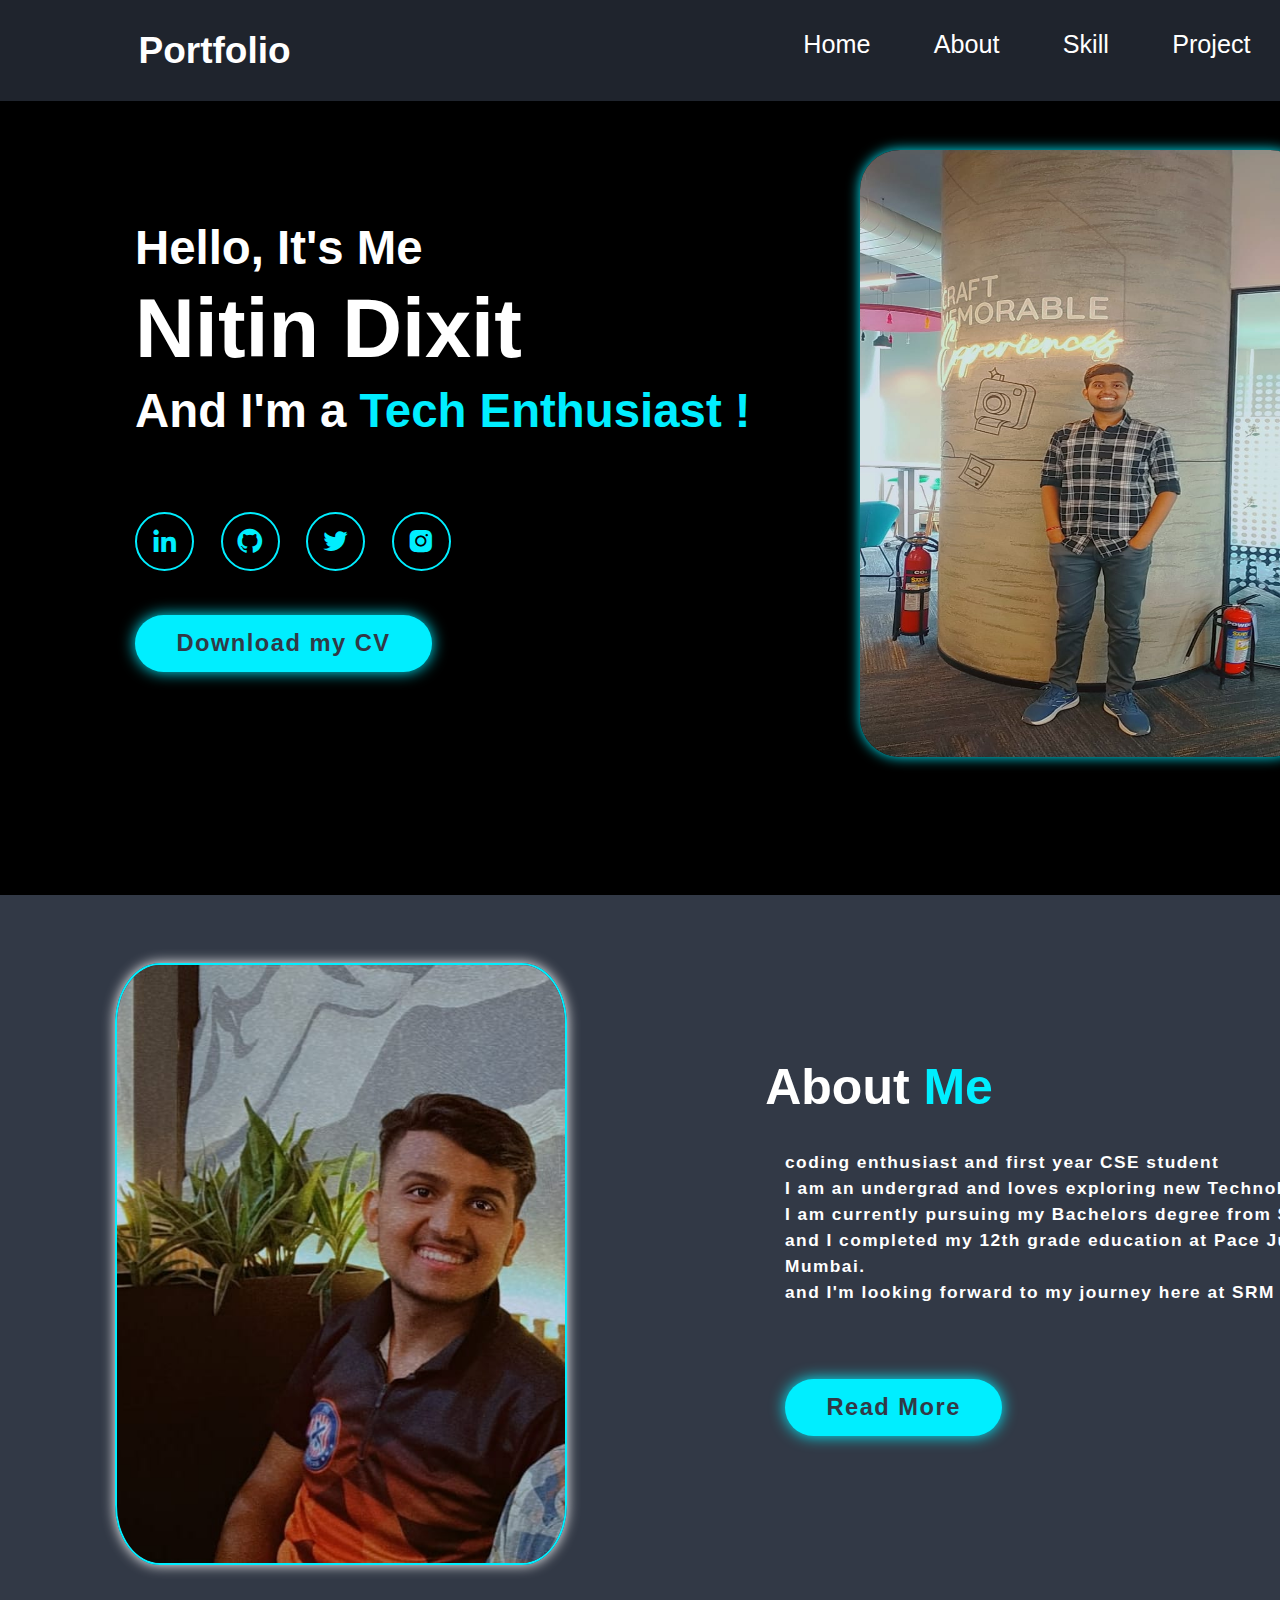
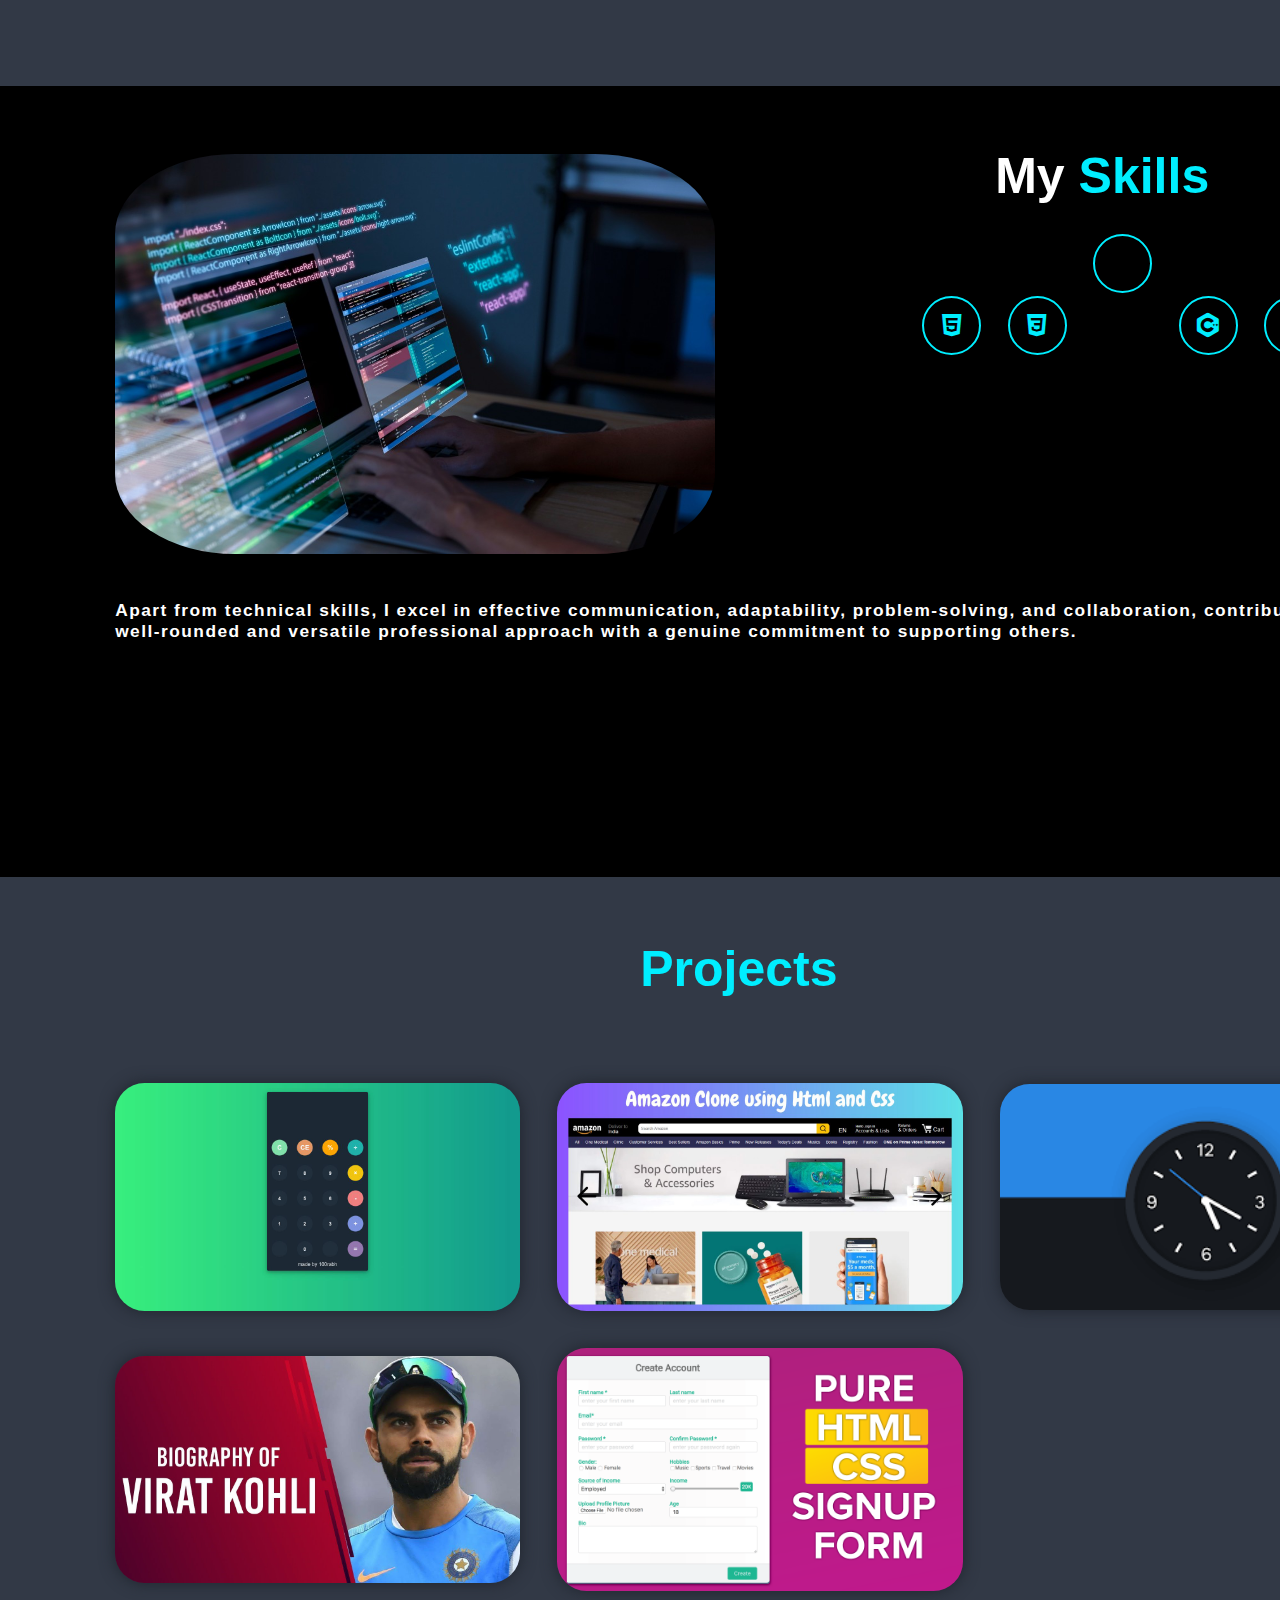
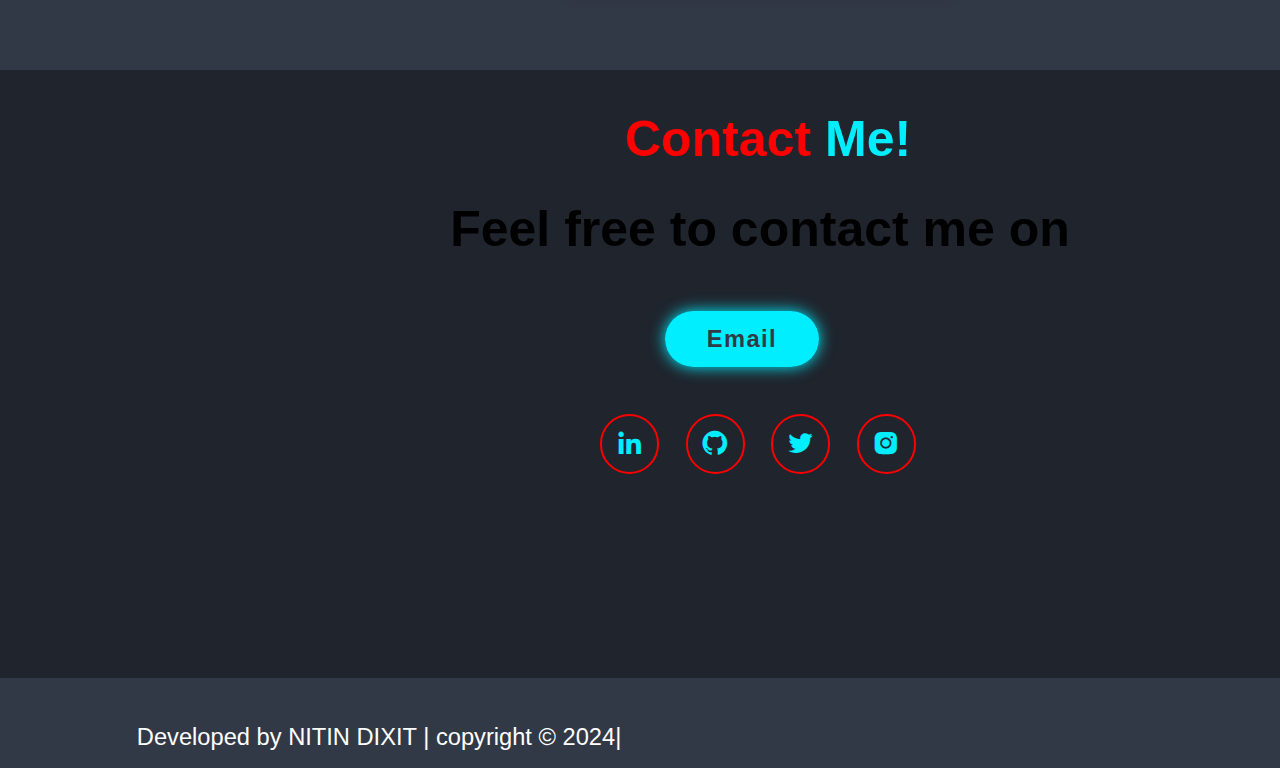
<file: index.html>
<!DOCTYPE html>
<html lang="en">
<head>
    <meta charset="UTF-8">
    <meta name="viewport" content="width=device-width, initial-scale=1.0">
    <title>NITIN PORTFOLIO</title>
    <link rel="stylesheet" href="style.css">
    <link href='https://unpkg.com/boxicons@2.1.4/css/boxicons.min.css' rel='stylesheet'>
    <link rel="stylesheet" href="https://cdnjs.cloudflare.com/ajax/libs/font-awesome/6.4.2/css/all.min.css" integrity="sha512-z3gLpd7yknf1YoNbCzqRKc4qyor8gaKU1qmn+CShxbuBusANI9QpRohGBreCFkKxLhei6S9CQXFEbbKuqLg0DA==" crossorigin="anonymous" referrerpolicy="no-referrer" />
    
</head>
<body>
    <!-- header section -->

    <header class="header">
        <a href="#" class="logo">Portfolio</a>

        <i class='bx bx-menu' id="menu-icon"></i>
        
        <nav class="navbar">
            <a href="#home">Home</a>
            <a href="#about">About</a>
            <a href="#skill">Skill</a>
            <a href="#project">Project</a> 
            <a href="#contact">Contact</a>   
        </nav>
    </header>

    <!-- home section design -->

    <section class="home" id="home">
        <div class="home-content">
            <h3>Hello, It's Me</h3>
            <h1>Nitin Dixit</h1>
            <h3>And I'm a <span>Tech Enthusiast !</span></h3>

        <div class="social-media">
            <a href="https://www.linkedin.com/in/nitin-dixit-b1bb37289/"><i class='bx bxl-linkedin'></i></a>
            <a href="https://github.com/nitindixit03"><i class='bx bxl-github'></i></a>
            <a href="https://twitter.com/home?lang=en"><i class='bx bxl-twitter'></i></a>
            <a href="https://www.instagram.com/im.nitindixit/"><i class='bx bxl-instagram-alt' ></i></a>
        </div>
        <a href="resume.png" download="resume" class="btn">Download my CV</a>
    </div>
    
    <div class="home-img">
        <img src="photos/Nitin photo.jpg" height="607"; width="450px"; style="border-radius: 40px; position:absolute; left: 860px;top:150px;box-shadow: 0px 0px 13px #0ef;"
    </div>

    </section>

    <!-- about section design -->

    <section class="about" id="about">
        <div class="about-img">
            <img src="photos/nitin_dixit.jpg">
        </div>
        <div class="about-content">
            <h2 class="heading">About <span>Me</span></h2>
            <h3>coding enthusiast and first year CSE student<br> 
                I am an undergrad and loves exploring new Technologies and<br>
                I am currently pursuing my Bachelors degree from SRM Ramapuram<br>
                and I completed my 12th grade education at Pace Junior Science College in Mumbai.<br>
                and I'm looking forward to my journey here at SRM University.</h3>
                <a href="read more.html" class="read">Read More</a>
        </div>
    </section>

    <!-- skill section design -->

    <section class="skill" id="skill">
        <div class="skill-img">
            <img src="photos/coding.jpg">
        </div>

        <div>
            <h2 class="head">My <span>Skills</span></h2>
            <h3 class="head-3">Apart from technical skills, I excel in effective communication, adaptability, problem-solving, and collaboration, contributing to a well-rounded and versatile professional approach with a genuine commitment to supporting others.</h3>
            <div class="skill-logo">
                <i class='bx bxl-html5'></i>
                <i class='bx bxl-css3' ></i>
                <i class="fa-sharp fa-solid fa-c"></i>
                <i class='bx bxl-c-plus-plus'></i>
                <i class='bx bxl-python' ></i>
            </div>
           
        </div>
    </section>
  
     <!-- project section design  -->
    <section class="project" id="project">
        <h2 class="pro"><span>Projects</span></h2>

        <div class="project-container">
            <div class="project-box">
                <img src="photos/project1.jpg">
                <div class="project-layer">
                    <h4>Calculator</h4>
                    <p>A simple calculator is made with a functionality of arithmetic calculation.</p>
                    <a href="https://github.com/nitindixit03/Calculator"><i class='bx bx-link-external'></i></a>
                </div>
            </div>

            <div class="project-box">
                <img src="photos/project2.jpg">
                <div class="project-layer">
                    <h4>Amazon</h4>
                    <p>homepage of Amazon is replicated with the help of HTML and CSS.</p>
                    <a href="https://github.com/nitindixit03/Amazon-Landing-Page"><i class='bx bx-link-external'></i></a>
                </div>
            </div>

            <div class="project-box">
                <img src="photos/project3.png">
                <div class="project-layer">
                    <h4>Clock</h4>
                    <p>A simple Analog-Clock is made with a functionality of time.</p>
                    <a href="https://github.com/nitindixit03/Analog-Clock"><i class='bx bx-link-external'></i></a>
                </div>
            </div>

            <div class="project-box">
                <img src="photos/project4.jpg">
                <div class="project-layer">
                    <h4>Webpage</h4>
                    <p>A simple webpage made on virat kohli with the help of only HTML.</p>
                    <a href="https://github.com/nitindixit03"><i class='bx bx-link-external'></i></a>
                </div>
            </div>

            <div class="project-box">
                <img src="photos/project5.png">
                <div class="project-layer">
                    <h4>Sign-up Form</h4>
                    <p>A simple Sign-up Form.</p>
                    <a href="https://github.com/nitindixit03"><i class='bx bx-link-external'></i></a>
                </div>
            </div>
        </div>
    </section>

    <!-- contact-section design  -->
    <section class="contact" id="contact">
        <h2 class="cont">Contact<span> Me!</span></h2>
        <h3 class="cont-1">Feel free to contact me on</h3>
        <a href="https://mail.google.com/mail/u/0/#inbox?compose=new">
            <div class="email">
                 <span class="mail">Email</span>
            </div>
        </a>

        <div class="social-media1">
            <a href="https://www.linkedin.com/in/nitin-dixit-b1bb37289/"><i class='bx bxl-linkedin'></i></a>
            <a href="https://github.com/nitindixit03"><i class='bx bxl-github'></i></a>
            <a href="https://twitter.com/home?lang=en"><i class='bx bxl-twitter'></i></a>
            <a href="https://www.instagram.com/im.nitindixit/"><i class='bx bxl-instagram-alt' ></i></a>
        </div>

        <footer class="footer">
            <div class="footer-text">
                <p>Developed by NITIN DIXIT | copyright &copy; 2024|</p>
            </div>
            <div class="footer-icon">
                <a href="#home"><i class='bx bx-up-arrow-alt' ></i></a>
            </div>
        </footer>
    </section>
</body>
</html>
</file>
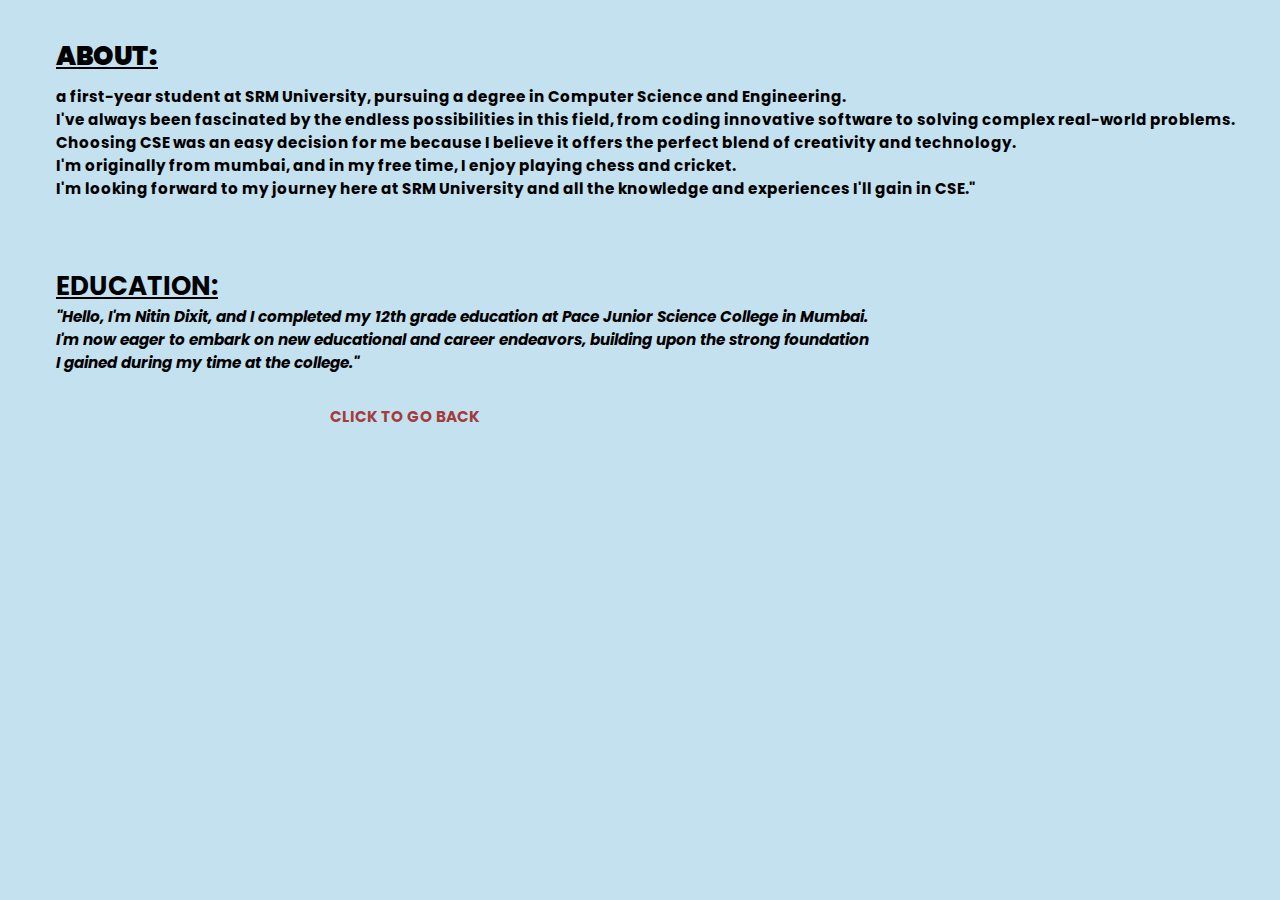
<file: read more.html>
<!DOCTYPE html>
<html lang="en">
<head>
    <meta charset="UTF-8">
    <meta name="viewport" content="width=device-width, initial-scale=1.0">
    <link href='https://fonts.googleapis.com/css?family=Poppins' rel='stylesheet'>
    <title>Document</title>
</head>
<body>
    <style>
    body {
        background-color: rgb(172, 198, 202);
        font-family: 'Poppins';
        font-size: 13px;
    }
    p {
        text-indent: 50px;
    }

    .items h3:hover {
        text-decoration: underline;
    }
        
    </style>

    <body style="background-color:rgb(196, 225, 239);"></body>
    <h1 style="position: absolute;top:20px; left:56px;"><u><b>ABOUT:</b></u></h1>
    <h3 style="position: absolute; top: 70px; left: 56px;right:56;"> a first-year student at SRM University, pursuing a degree in Computer Science and Engineering.<br> 
        I've always been fascinated by the endless possibilities in this field, from coding innovative software to solving complex real-world problems.<br>Choosing CSE was an easy decision for me because I believe it offers the perfect blend of creativity and technology.<br>I'm originally from mumbai, and in my free time, I enjoy playing chess and cricket.<br>I'm looking forward to my journey here at SRM University and all the knowledge and experiences I'll gain in CSE." </h3>

        <h1 style="position: absolute;top:250px; left:56px;"><U>EDUCATION:</U></h1>
        <h3 style="position: absolute;top:290px; left:56px;"><i>"Hello, I'm Nitin Dixit, and I completed my 12th grade education at Pace Junior Science College in Mumbai.<br>I'm now eager to embark on new educational and career endeavors, building upon the strong foundation<br>I gained during my time at the college."</i></h3>
    
        <a href="index.html" class="items">
            <h3
              class="nav-head"
              style="
                position: absolute;
                top: 390px;
                left: 330px;
                color: rgba(160, 37, 37, 0.89);
              "
            >
             CLICK TO GO BACK  
            </h3>
          </a>
    <body>
</html>
</file>
<file: style.css>
/* @import url('https://fonts.googleapis.com/css2?family=Poppins:wght@300;400;500;600;700;800;900&display=swap'); */

*{
    margin: 0;
    padding: 0;
    box-sizing: border-box;
    text-decoration: none;
    border: none;
    outline: none;
    scroll-behavior: smooth;
    font-family: 'poppins', sans-serif;   

}

:root {
    --br-color:#1f242d;
    --second-bg-color:#323946;
    --text-color:#fff;
    --main-color:#0ef;
}

html{
    font-size: 92.5%;
    overflow-x: hidden;
}

body{
    background-color: black;
    color:var(--text-color);
    width: 1539px;
}

.header{
    position: relative;
    top: 0%;
    left: 0%;
    width: 100%;
    padding: 2rem 9%;
    background-color: var(--br-color);
    display: flex;
    justify-content: space-between;
    text-align: center;
    z-index: 100;
}

.logo{
    font-size: 2.5rem;
    font-weight: 600;
    color: var(--text-color);
    cursor: default;
}
.navbar a{
    font-size: 1.7rem;
    margin-left: 4rem;
    color: var(--text-color);
    transition: .3s;
}

.navbar a:hover{
    color: var(--main-color);
}
.navbar a:hover,
.navbar a.active{
    color: var(--main-color);
}

#menu-icon {
    font-size: 3.6rem;
    color: red;
    display: none;
}
                                                /* home section design */
section{
    min-height: 10vh;
    padding: 10rem 9% 2rem;
}
.home{
    display: flex;
    justify-content: center;
    align-items: center;
}
.home-content{
    position: absolute;
    left: 135px;
    top: 220px;
}
.home-content h1{
    font-size: 5.6rem;
    font-weight: 700;
    line-height: 1.3;
}
.home-content h3{
    font-size: 3.2rem;
    font-weight: 700;
}
.home-content h3:nth-of-type(2){
    margin-bottom: 2rem;
}
span{
    color: var(--main-color);
}

.social-media a{
    display: inline-flex;
    justify-content: center;
    align-items:center;
    width: 4rem;
    height: 4rem;
    background: transparent;
    border: .2rem solid var(--main-color);
    border-radius: 50%;
    font-size: 2rem;
    margin: 3rem 1.5rem 3rem 0;
    transition: .5s ease;
    color: var(--main-color);
}

.social-media a:hover {
    background: var(--main-color);
    color: var(--second-bg-color);
    box-shadow: 0 0 1rem var(--main-color);
}

.btn {
    display: inline-block;
    padding: 1rem 2.8rem;
    background-color: var(--main-color);
    border-radius: 4rem;
    box-shadow: 0 0 1rem var(--main-color);
    font-size: 1.6rem;
    color: var(--second-bg-color);
    letter-spacing: .1rem;
    font-weight: 600;
    transition: .5s ease;
}
.btn:hover{
    box-shadow: none;
}

                                                        /* about section design */
.about{
    position: absolute;
    top: 895px;
    width: 1520px;
    gap: 2rem;
    background: var(--second-bg-color);
}
.about-img img{
    position: relative;
    top: -80px;
    width: 35%;
    border-radius: 10%;
    box-shadow: 0px 0px 13px;
    border: 2px solid #0ef;
}
.heading{
    position: relative;
    left: 650px;
    bottom: 590px;
    font-size: 50px;
}
.about-content h3 {
    position: absolute;
    left: 785px;
    bottom: 430px;
    letter-spacing: .1rem;
    line-height: 1.5;
}
.read {
   
    position: absolute;
    left: 785px;
    bottom: 300px;
    padding: 1rem 2.8rem;
    background-color: var(--main-color);
    border-radius: 4rem;
    box-shadow: 0 0 1rem var(--main-color);
    font-size: 1.6rem;
    color: var(--second-bg-color);
    letter-spacing: .1rem;
    font-weight: 600;
    transition: .5s ease;
}
.read:hover{
    box-shadow: none;
}

                                                        /* skill section */

.skill{
    position: absolute;
    top: 1686px;
    width: 1520px;
    gap: 2rem;
    background-color:black
}  
.skill-img img {
    width: 600px;
    position: relative;
    top: -80px;
    border-radius: 20%;
}   
.head{
    position: relative;
    left: 880px;
    bottom: 490px;
    font-size: 50px;
}  
.skill-logo{
    position: absolute;
    left: 922px;
    bottom: 367px;
}  
.head-3{
    position: relative;
    bottom: 95px;
    letter-spacing: .1rem;
} 
.skill-logo i{
    font-size: 70px;
    display: inline-flex;
    justify-content: center;
    align-items:center;
    width: 4rem;
    height: 4rem;
    background: transparent;
    border: .2rem solid var(--main-color);
    border-radius: 50%;
    font-size: 2rem;
    margin: 3rem 1.5rem 3rem 0;
    transition: .5s ease;
    color: var(--main-color);
}
.skill-logo i:hover {
    background: var(--main-color);
    color: var(--second-bg-color);
    box-shadow: 0 0 1rem var(--main-color);
}     

                                                    /* project section design */
.pro{
    position: relative;
    left: 525px;
    bottom: 85px;
    font-size: 50px;
}
.project{
    background-color: var(--second-bg-color);
    position: absolute;
    top: 2477px;
    width: 1520px;
    height: 808px;
}                                                    
.project-container{
    display: grid;
    grid-template-columns: repeat(3,1fr);
    align-items: center;
    gap: 2.5rem;
}
.project-container .project-box{
    position: relative;
    border-radius: 2rem;
    box-shadow: 0 0 1rem var(--br-color);
    overflow: hidden;
    display: flex;
}
.project-box img{
    width: 100%;
    transition: .5s ease;
}
.project-box:hover img{
    transform: scale(1.1);
}
.project-box .project-layer{
    position: absolute;
    bottom: 0;
    left: 0;
    width: 100%;
    height: 100%;
    background: linear-gradient(rgba(0,0,0,.1),var(--main-color));
    display: flex;
    justify-content: center;
    align-items: center;
    flex-direction: column;
    text-align: center;
    padding: 0 4rem;
    transform: translateY(100%);
    transition: .5s ease;
}
.project-box:hover .project-layer{
    transform: translateY(0%);
    cursor: pointer;
}
.project-layer h4{
    font-size: 3rem;
    color: black;
}
.project-layer p{
    font-size: 1.6rem;
    margin: .3rem 0 1rem;
}
.project-layer a{
    display: inline-flex;
    justify-content: center;
    align-items: center;
    width: 5rem;
    height: 5rem;
    background: var(--text-color);
    border-radius: 50%;
}
.project-layer a i{
    font-size: 2rem;
    color: var(--second-bg-color);
}

                                                    /* contact-section design */
.cont{
    position: absolute;
    left: 625px;
    bottom: 600px;
    font-size: 50px;
    color: red;
}
.cont-1{
    color: black;
    font-size: 50px;
    text-decoration: solid;
    text-align: center;
    position: relative;
    top: -18px;
}
.contact{
    background-color: var(--br-color);
    position: absolute;
    top: 3270px;
    width: 1520px;
    height: 698px;
}
.mail {
    position: relative;
    left: 550px;
    bottom: -50px;
    padding: 1rem 2.8rem;
    background-color: var(--main-color);
    border-radius: 4rem;
    box-shadow: 0 0 1rem var(--main-color);
    font-size: 1.6rem;
    color: var(--second-bg-color);
    letter-spacing: .1rem;
    font-weight: 600;
    transition: .5s ease;
}
.mail:hover{
    box-shadow: none;
}
.social-media1{
    position: absolute;
    left: 600px;
    top: 300px;
}
.social-media1 a{
    display: inline-flex;
    justify-content: center;
    align-items:center;
    width: 4rem;
    height: 4rem;
    background: transparent;
    border: .2rem solid red;
    border-radius: 50%;
    font-size: 2rem;
    margin: 3rem 1.5rem 3rem 0;
    transition: .5s ease;
    color: var(--main-color);
}

.social-media1 a:hover {
    background: var(--main-color);
    color: var(--second-bg-color);
    box-shadow: 0 0 1rem var(--main-color);
}

                                        /* footer section design */
.footer{
    display: flex;
    justify-content: space-between;
    align-items: center;
    flex-wrap: wrap; 
    padding: 2rem 9%;
    background-color: var(--second-bg-color);
    position: absolute;
    bottom: 0px;
    left: 0px;
    width: 100%;
    height: 90px;
}            
.footer-text p{
    font-size: 1.6rem;
}    
.footer-icon a{
    display: inline-flex;
    justify-content: center;
    align-items: center;
    padding: .8rem;
    background-color: var(--main-color);
    border-radius: .8rem;
    transition: .5s ease;
}                       
.footer-icon a:hover {
    box-shadow: 0 0 0 .1rem var(--main-color);
} 
.footer-icon a i {
    font-size: 2.4rem;
    color: var(--second-bg-color);
}
</file>
